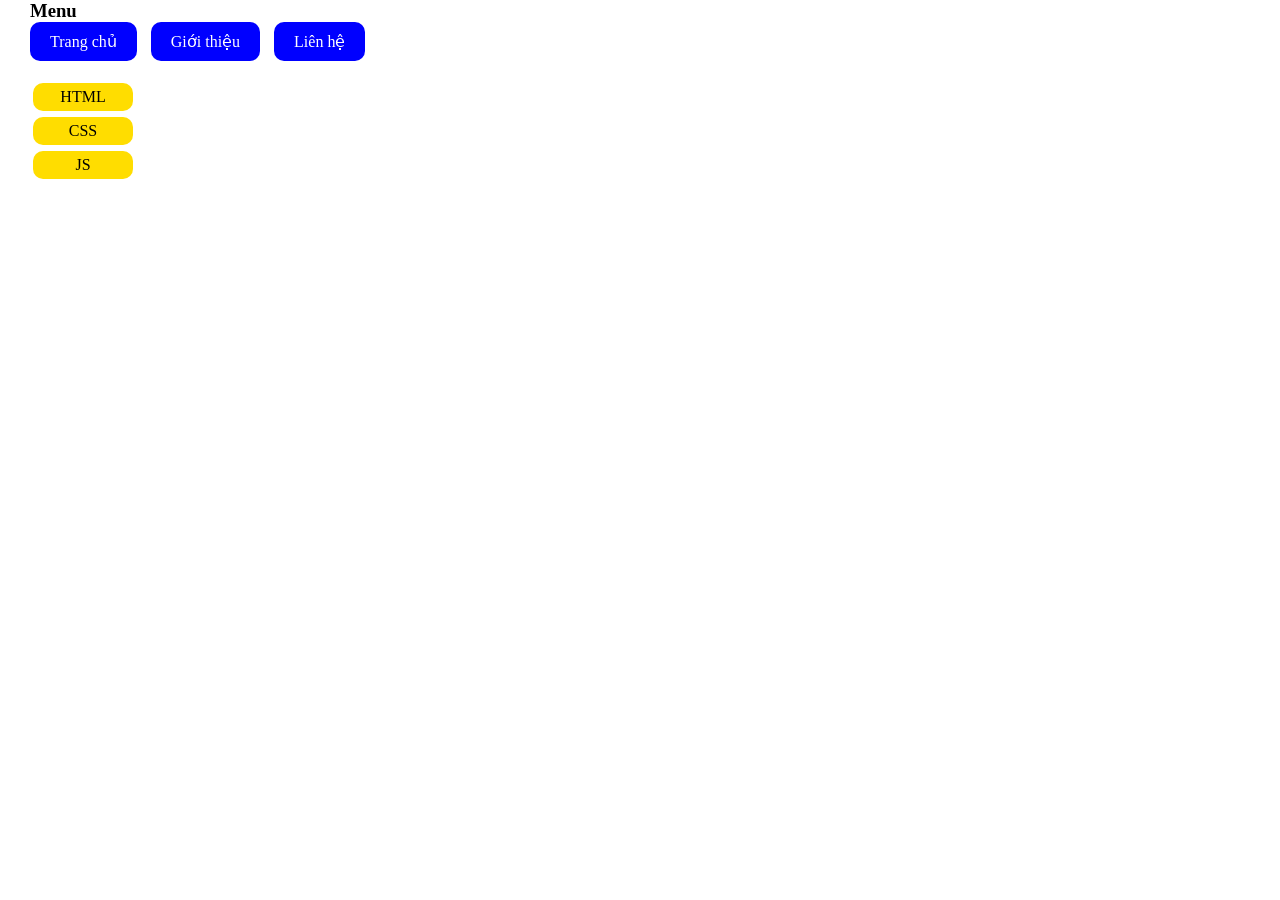
<file: b2/bai1/index.html>
<!DOCTYPE html>
<html lang="vi">
<head>
  <meta charset="UTF-8">
  <meta name="viewport" content="width=device-width, initial-scale=1.0">
  <title>Bài tập</title>
  <link rel="stylesheet" href="style.css">
</head>
<body>
<h3>Menu</h3>
<a href="#">Trang chủ</a>
<a href="#">Giới thiệu</a>
<a href="#">Liên hệ</a>
<p class="note">Ghi chú này phải bị ẩn</p>
<div class="tags">
  <span class="tag">HTML</span>
  <span class="tag">CSS</span>
  <span class="tag">JS</span>
</div>
</body>
</html>
</file>
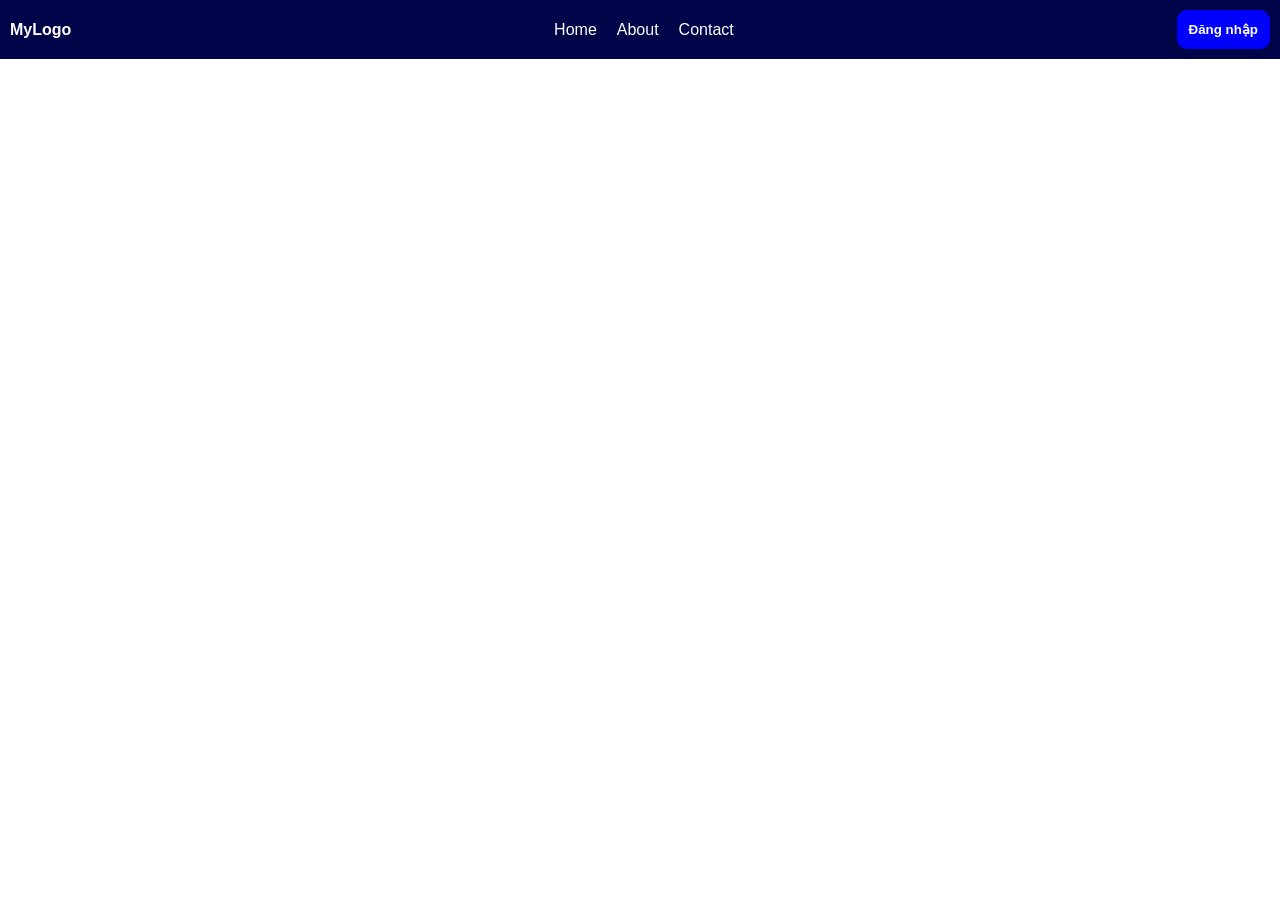
<file: b2/bai2/index.html>
<!DOCTYPE html>
<html lang="vi">
<head>
  <meta charset="UTF-8">
  <meta name="viewport" content="width=device-width, initial-scale=1.0">
  <title>Bài tập</title>
  <link rel="stylesheet" href="style.css">
</head>
<body>
<nav class="navbar">
  <div class="logo">MyLogo</div>
  <ul class="menu">
    <li>Home</li>
    <li>About</li>
    <li>Contact</li>
  </ul>
  <button>Đăng nhập</button>
</nav>
</body>
</html>
</file>
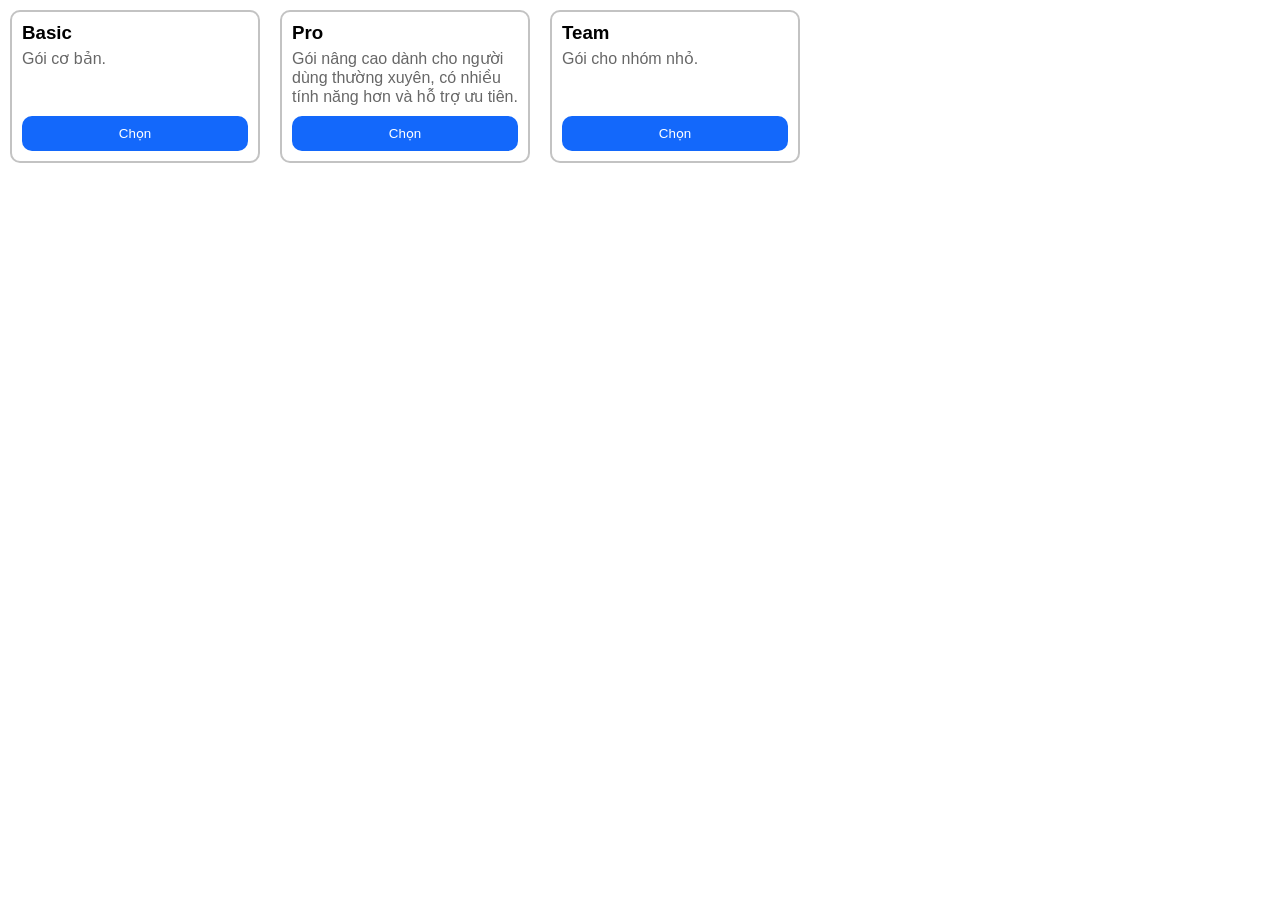
<file: b2/bai3/index.html>
<!DOCTYPE html>
<html lang="vi">
<head>
  <meta charset="UTF-8">
  <meta name="viewport" content="width=device-width, initial-scale=1.0">
  <title>Bài tập</title>
  <link rel="stylesheet" href="style.css">
</head>
<body>
<div class="cards">
  <div class="card">
    <h3>Basic</h3>
    <p>Gói cơ bản.</p>
    <button>Chọn</button>
  </div>
  <div class="card">
    <h3>Pro</h3>
    <p>Gói nâng cao dành cho người dùng thường xuyên, có nhiều tính năng hơn và hỗ trợ ưu tiên.</p>
    <button>Chọn</button>
  </div>
  <div class="card">
    <h3>Team</h3>
    <p>Gói cho nhóm nhỏ.</p>
    <button>Chọn</button>
  </div>
</div>
</body>
</html>
</file>
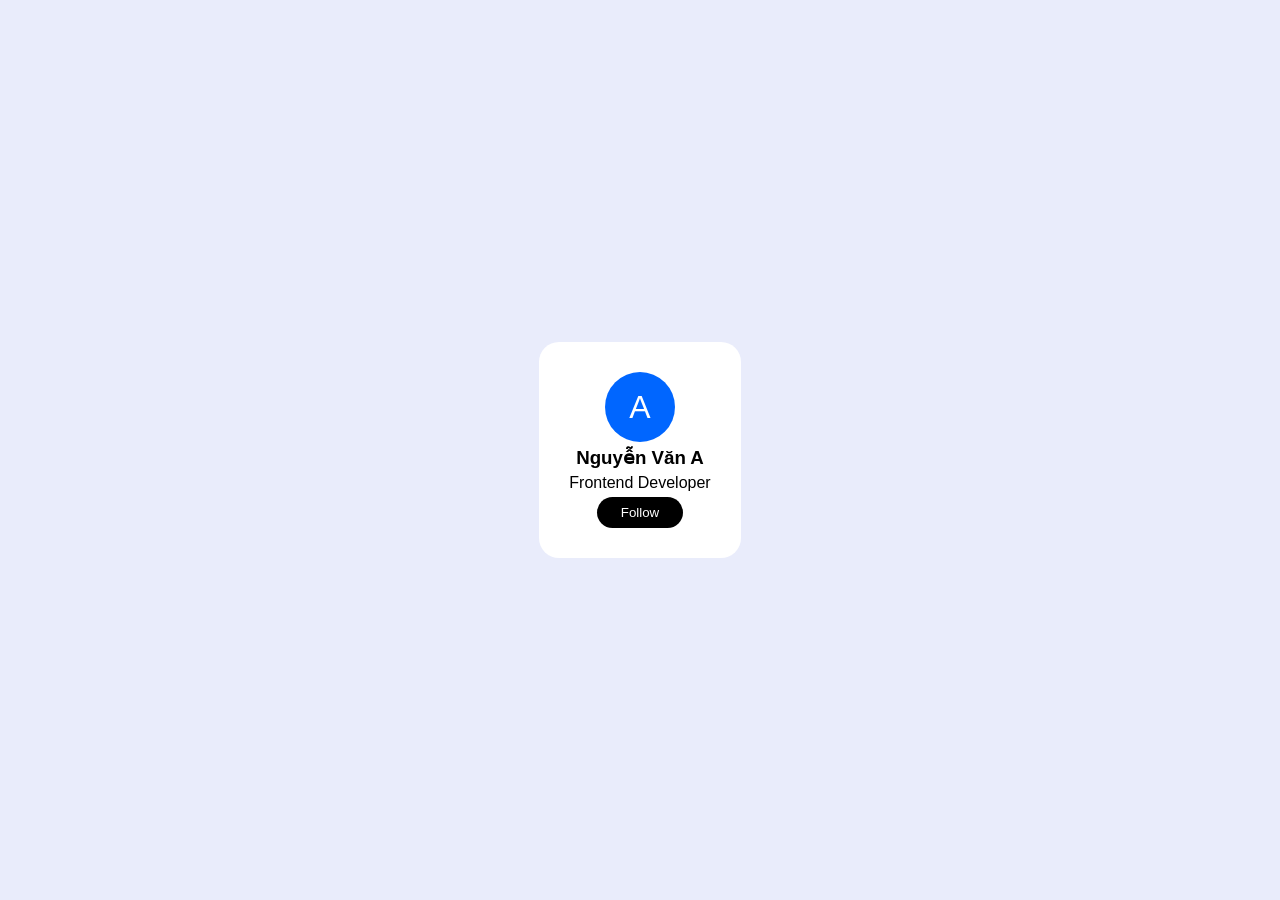
<file: b2/bai4/index.html>
<!DOCTYPE html>
<html lang="vi">
<head>
  <meta charset="UTF-8">
  <meta name="viewport" content="width=device-width, initial-scale=1.0">
  <title>Bài tập</title>
  <link rel="stylesheet" href="style.css">
</head>
<body>
<div class="wrap">
  <div class="profile">
    <div class="avatar">A</div>
    <h3>Nguyễn Văn A</h3>
    <p>Frontend Developer</p>
    <button>Follow</button>
  </div>
</div>
</body>
</html>
</file>
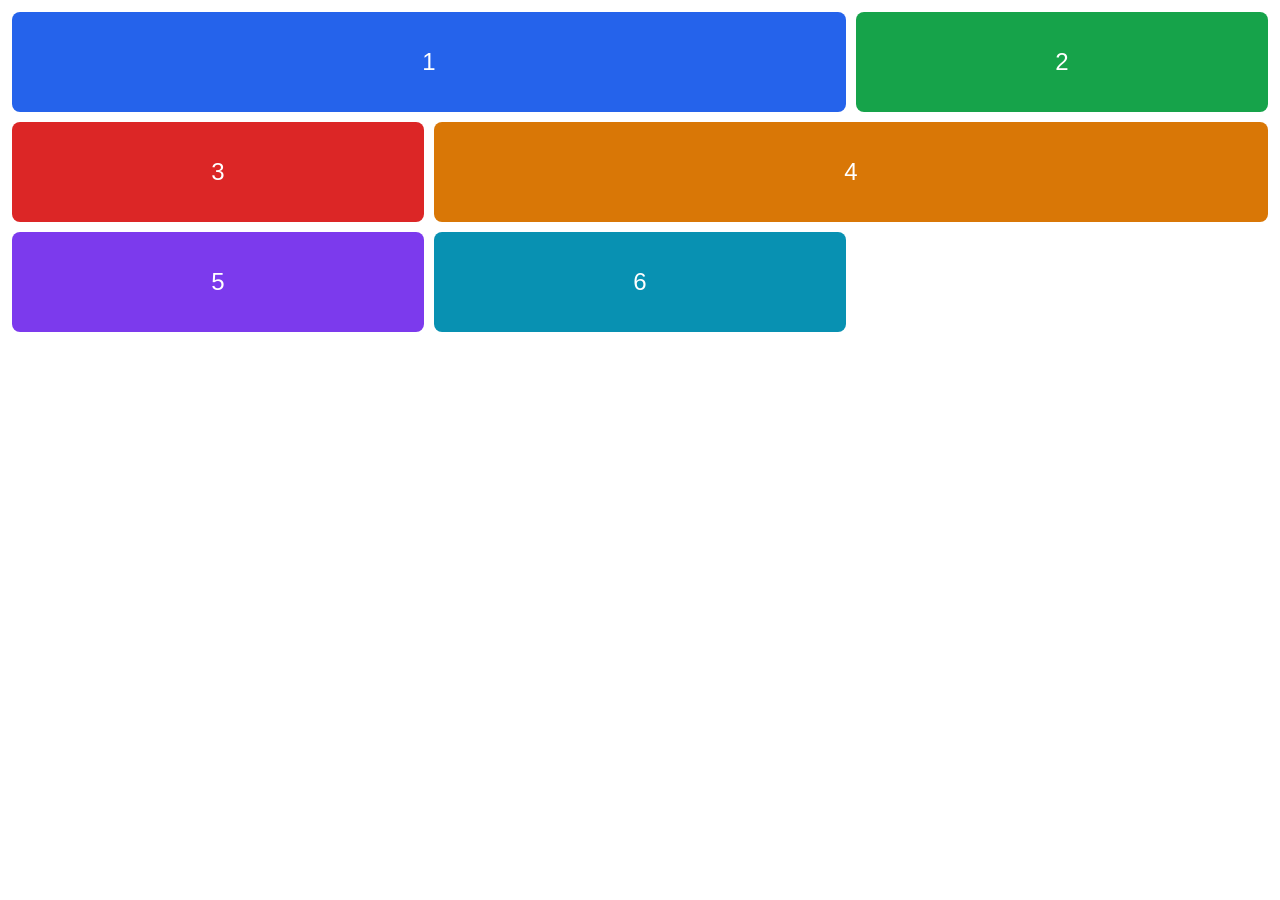
<file: b2/bai5/index.html>
<!DOCTYPE html>
<html lang="vi">
<head>
  <meta charset="UTF-8">
  <meta name="viewport" content="width=device-width, initial-scale=1.0">
  <title>Bài tập</title>
  <link rel="stylesheet" href="style.css">
</head>
<body>
<div class="gallery">
  <div class="item i1">1</div>
  <div class="item i2">2</div>
  <div class="item i3">3</div>
  <div class="item i4">4</div>
  <div class="item i5">5</div>
  <div class="item i6">6</div>
</div>
</body>
</html>
</file>
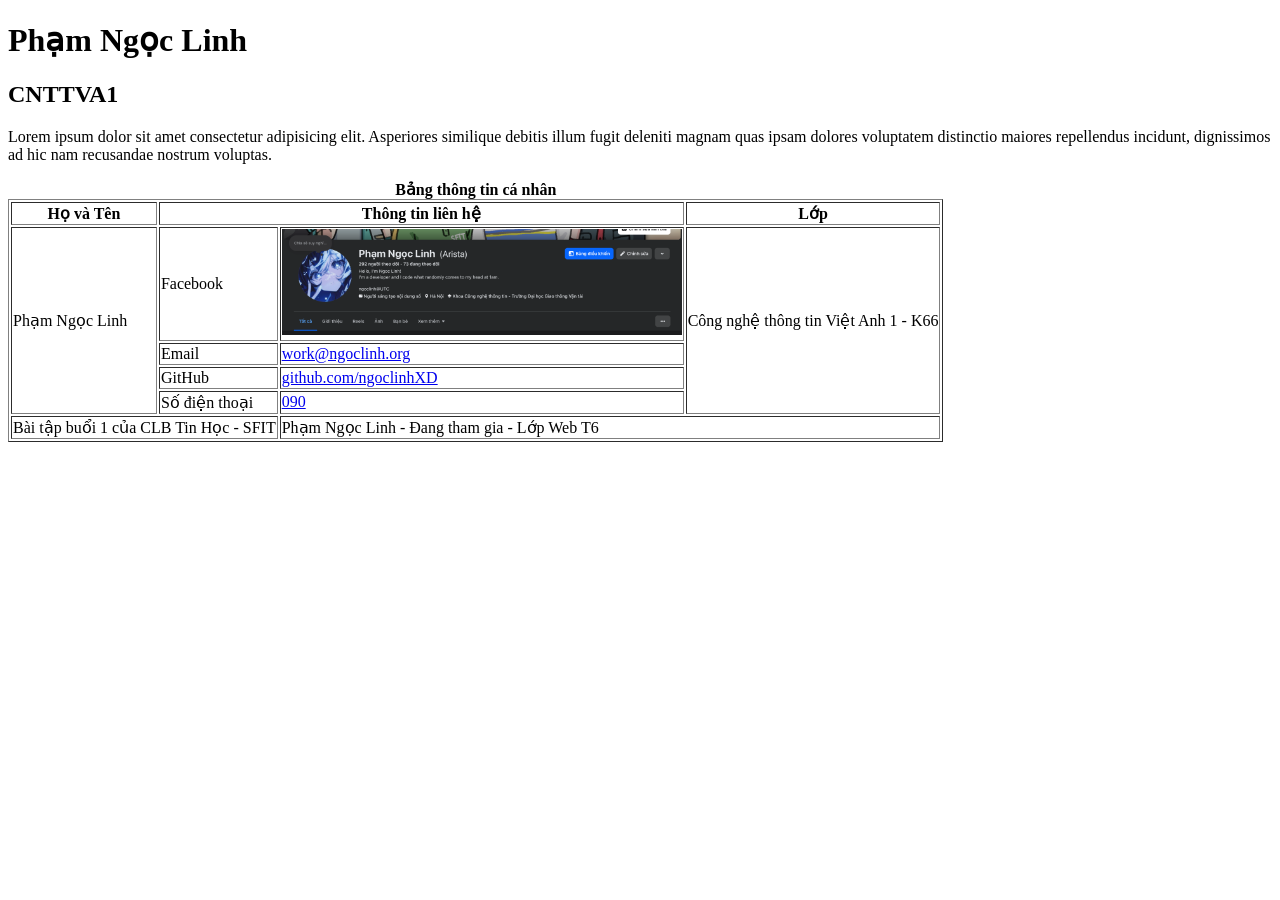
<file: b1/b1.html>
<!DOCTYPE html>
<html lang="en">
<head>
    <meta charset="UTF-8">
    <meta name="description" content="Pham Ngoc Linh - 252631062 - CNTTVA1">
    <meta name="author" content="pnl">
    <meta name="robot" content="noindex">
    <meta name="viewport" content="width=device-width, initial-scale=1.0">
    <title>Table</title>
</head>
<body>
    <h1>Phạm Ngọc Linh</h1>
    <h2>CNTTVA1</h2>
    <p>Lorem ipsum dolor sit amet consectetur adipisicing elit. Asperiores similique debitis illum fugit deleniti magnam quas ipsam dolores voluptatem distinctio maiores repellendus incidunt, dignissimos ad hic nam recusandae nostrum voluptas.</p>
    <table border="1" style="width: 100%; max-width: 800px;">
        <caption style="font-weight: bold;">Bảng thông tin cá nhân</caption>
        <tr style="font-weight: bold;">
            <th>Họ và Tên</th>
            <th colspan="2">Thông tin liên hệ</th>
            <th>Lớp</th>
        </tr>
        <tr>
            <td rowspan="4" style="white-space: nowrap;">Phạm Ngọc Linh</td>
            <td>Facebook</td> 
            <td><img src="image.png" alt="ttcn cua pnl" width="400px" height="auto"></td>
            <td rowspan="4" style="white-space: nowrap;">Công nghệ thông tin Việt Anh 1 - K66</td>
        </tr>
        <tr>
            <td>Email</td>
            <td><a href="mailto:work@ngoclinh.org">work@ngoclinh.org</a></td>
        </tr>
        <tr>
            <td>GitHub</td>
            <td><a href="https://github.com/ngoclinhXD">github.com/ngoclinhXD</a></td>
        </tr>
        <tr>
            <td>Số điện thoại</td>
            <td><a href="tel:090">090</a></td>
        </tr>
        <tr>
            <td colspan="2" style="white-space: nowrap;">Bài tập buổi 1 của CLB Tin Học - SFIT</td>
            <td colspan="2" style="white-space: nowrap;">Phạm Ngọc Linh - Đang tham gia - Lớp Web T6</td>
        </tr>
    </table>
</body>
</html>
</file>
<file: b2/bai1/style.css>
* {
    box-sizing: border-box;
    margin: 0;
    margin-left: 10px;
}
a {
    display: inline-block;
    background-color: blue;
    color: #fff;
    padding: 10px 20px 10px 20px;
    border-radius: 10px;
    text-decoration: none;
}
.note {
    color: #fff;
}
.tags {
    display: flex;
    flex-direction: column;
}
.tag {
    display: block;
    width: 100px;
    text-align: center;
    margin: 3px;
    padding: 5px 10px 5px 10px;
    background-color: rgb(255, 221, 0);
    border: hidden;
    border-radius: 10px;
}
</file>
<file: b2/bai2/style.css>
* {
    box-sizing: border-box;
    margin: 0;
    font-family: "Arial";
}

.navbar {
    display: flex;
    flex-direction: row;
    justify-content: space-between;
    align-items: center;
    padding: 10px;
    background-color: #000448;
    color: #fff;
}

.logo{
    font-weight: bold;
}

.menu {
    list-style: none;
    display: flex;
    gap: 20px;
    align-items: center;
}

button {
    background-color: blue;
    border: none;
    outline: none;
    color: #fff;
    font-weight: bold;
    padding: 12px;
    border-radius: 10px;
}
</file>
<file: b2/bai3/style.css>
* {
    box-sizing: border-box;
    margin: 0;
    font-family: "Arial";
}

.cards {
    display: flex;
    gap: 20px;
    align-items: stretch;
    margin: 10px;
}

.card {
    display: flex;
    width: 250px;
    border: 2px;
    border-style: solid;
    border-color: rgb(195, 195, 195);
    border-radius: 10px;
    padding: 10px;
    flex-direction: column;
}

.card h3 {
    margin-bottom: 5px;
}

.card p {
    color: rgb(103, 103, 103);
    margin-bottom: 10px;
}

.card button {
    width: 100%;
    border: none;
    outline: none;
    padding: 10px;
    border-radius: 10px;
    color: white;
    background-color: rgb(19, 104, 251);
    margin-top: auto;
    cursor: pointer;
}
</file>
<file: b2/bai4/style.css>
* {
    box-sizing: border-box;
    margin: 0;
    font-family: Arial, Helvetica, sans-serif;
}

.wrap {
    min-height: 100vh;
    background-color: #e9ecfb;
    display: flex;
    justify-content: center;
    align-items: center;
}

.profile {
    background-color: white;
    border-radius: 20px;
    padding: 30px;
    display: flex;
    flex-direction: column;
    align-items: center;
}
    
.avatar {
    width: 70px;
    height: 70px;
    border-radius: 50%;
    background-color: rgb(0, 102, 255);
    color: white;
    font-size: xx-large;
    display: flex;
    justify-content: center;
    align-items: center;
    margin-bottom: 5px;
}

.profile h3 {
    font-weight: bold;
    margin-bottom: 5px;
}

.profile p {
    margin-bottom: 5px;
}

.profile button {
    border: none;
    outline: none;
    color: white;
    background-color: black;
    border-radius: 100px;
    padding: 8px 24px;
    cursor: pointer;
}
</file>
<file: b2/bai5/style.css>
* {
    box-sizing: border-box;
    margin: 0
}

body {
    font-family: sans-serif;
    padding: 12px
}

.gallery {
    display: grid;
    grid-template-columns: repeat(3, 1fr);
    gap: 10px
}

.item {
    height: 100px;
    display: flex;
    justify-content: center;
    align-items: center;
    color: #fff;
    font-size: 24px;
    border-radius: 8px
}

.i1 {
    grid-column: span 2;
    background: #2563eb
}

.i2 {
    background: #16a34a
}

.i3 {
    background: #dc2626
}

.i4 {
    grid-column: span 2;
    background: #d97706
}

.i5 {
    background: #7c3aed
}

.i6 {
    background: #0891b2
}
</file>
